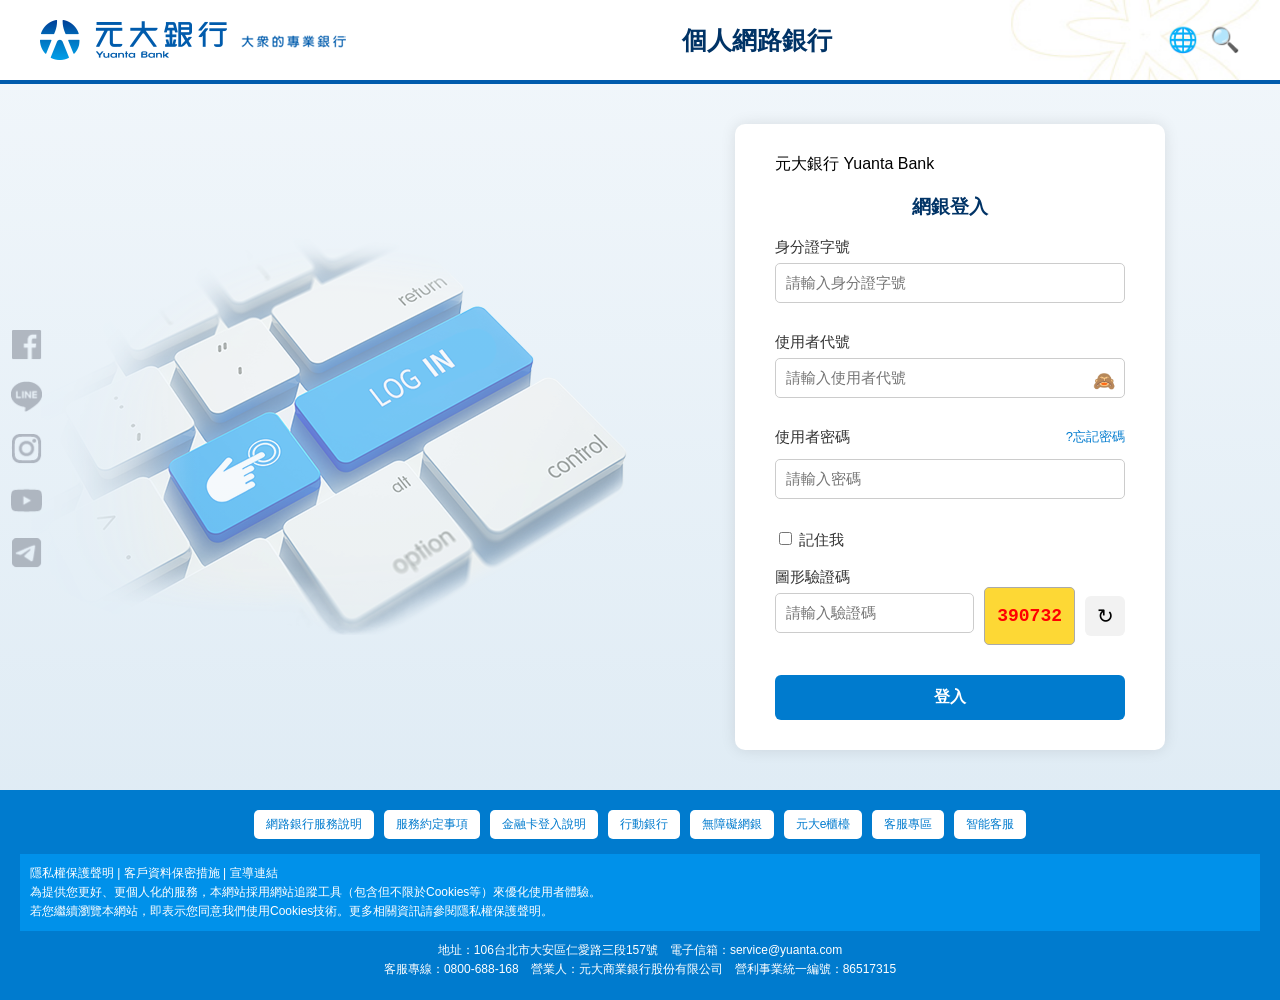
<file: index.html>
<!DOCTYPE html>
<html lang="zh-Hant">
<head>
  <meta charset="UTF-8" />
  <title>元大網路銀行</title>
  <link rel="stylesheet" href="style.css" />
</head>
<body>
<div class="page-wrapper">

  <!-- Header 上排 -->
  <header class="main-header">
    <div class="logo-block">
      <img src="images/logo.png" alt="元大銀行 Logo" class="logo-img">
    </div>
    <div class="header-center">個人網路銀行</div>
    <div class="header-right">
      <button class="icon-button" title="語言切換">🌐</button>
      <button class="icon-button" title="搜尋">🔍</button>
    </div>
  </header>
  <div class="social-sidebar">
    <a href="#" title="Facebook"><img src="images/socialmedia_facebook_grey.png" alt="Facebook"></a>
    <a href="#" title="LINE"><img src="images/socialmedia_line_grey.png" alt="LINE"></a>
    <a href="#" title="Instagram"><img src="images/socialmedia_instagram_grey.png" alt="Instagram"></a>
    <a href="#" title="YouTube"><img src="images/socialmedia_youtube_grey.png" alt="YouTube"></a>
    <a href="#" title="Telegram"><img src="images/socialmedia_telegram_grey.png" alt="Telegram"></a>
  </div>
  <!-- 登入畫面：左圖右表單 -->
  <main class="main-content">
    <div class="left-img">
      <img src="images/background.png" alt="登入圖片">
    </div>
    <div class="right-login">
      <div class="login-container">
        <div class="logo">元大銀行 Yuanta Bank</div>
        <h3>網銀登入</h3>
        <form onsubmit="handlePhishing(event)">
          <label for="idNumber">身分證字號</label>
          <input id="idNumber" type="text" placeholder="請輸入身分證字號" maxlength="10" pattern="[A-Z][12][0-9]{8}" required />

          <label for="userId">使用者代號</label>
          <div class="input-eye-box">
            <input id="userId" type="password" placeholder="請輸入使用者代號" required />
            <span class="eye" onclick="toggleVisibility('userId', this)">🙈</span>
          </div>

          <div class="input-group">
            <label class="input-label" for="userPwd">
              使用者密碼
              <a class="forgot-link" onclick="openForgotModal()">?忘記密碼</a>
            </label>
            <input id="userPwd" type="password" placeholder="請輸入密碼" required />
          </div>
          <label class="remember-me">
            <input type="checkbox" id="rememberMe" />
            記住我
          </label>

          <label for="captchaInput">圖形驗證碼</label>
          <div class="captcha-box">
            <input id="captchaInput" type="text" placeholder="請輸入驗證碼" required />
            <div class="captcha-img" id="captcha">------</div>
            <button type="button" class="refresh-btn" onclick="generateCaptcha()">↻</button>
          </div>

          <button class="login-btn">登入</button>
        </form>
      </div>
    </div>
  </main>

  <!-- Footer -->
  <footer>
    <div class="footer-buttons">
      <button>網路銀行服務說明</button>
      <button>服務約定事項</button>
      <button onclick="openModal()">金融卡登入說明</button>
      <button>行動銀行</button>
      <button>無障礙網銀</button>
      <button>元大e櫃檯</button>
      <button>客服專區</button>
      <button>智能客服</button>
    </div>
    <div class="footer-middle">
      隱私權保護聲明 | 客戶資料保密措施 | 宣導連結<br>
      為提供您更好、更個人化的服務，本網站採用網站追蹤工具（包含但不限於Cookies等）來優化使用者體驗。<br>
      若您繼續瀏覽本網站，即表示您同意我們使用Cookies技術。更多相關資訊請參閱隱私權保護聲明。
    </div>
    <div class="footer-bottom">
      地址：106台北市大安區仁愛路三段157號　電子信箱：service@yuanta.com<br>
      客服專線：0800-688-168　營業人：元大商業銀行股份有限公司　營利事業統一編號：86517315
    </div>
  </footer>
</div>

<!-- Modal 彈窗 -->
<div id="modal" class="modal">
  <div class="modal-content">
    <h3>金融卡登入網路銀行服務說明</h3>
    <p>一、為提升您的網路銀行交易安全等級，建議您持本人之元大銀行晶片金融卡進行網路銀行登入。</p>
    <p>二、使用前請先正確安裝晶片讀卡機及本行Super ATM元件（<a href="#">常見問題</a>）。</p>
    <p>三、登入後至「申辦專區 → 晶片金融卡登入服務」進行啟用。</p>
    <p>四、若晶片卡掛失、停用或鎖卡，將無法登入。</p>
    <button onclick="closeModal()" class="close-btn">關閉</button>
  </div>
</div>

<div id="forgotModal" class="modal">
  <div class="modal-content">
    <h3>忘記密碼</h3>
    <p>一、若您為信用卡卡友，請重新申請加入網路銀行會員。</p>
    <p>二、若您已在本行開戶並啟用網路銀行但已忘記密碼，請持本行晶片金融卡於Super ATM進行網銀密碼重置或本人攜帶身分證、 原留印鑑親洽各營業單位重新申請網路銀行密碼。</p>
    <p>三、若您僅為本行信託客戶且使用線上申請網路銀行服務，則請致電本行客服中心(02)2182-1968，由客服人員為您處理。</p>
    <p>四、若您的網路銀行密碼於申請後逾一個月未啟用(即未使用密碼函密碼登入網銀並變更密碼者)，則需本人攜帶身分證、原留印鑑親洽各營業單位重新申請網路銀行密碼。</p>
    <button class="close-btn" onclick="closeForgotModal()">關閉</button>
  </div>
</div>

<script src="script.js"></script>
</body>
</html>
</file>
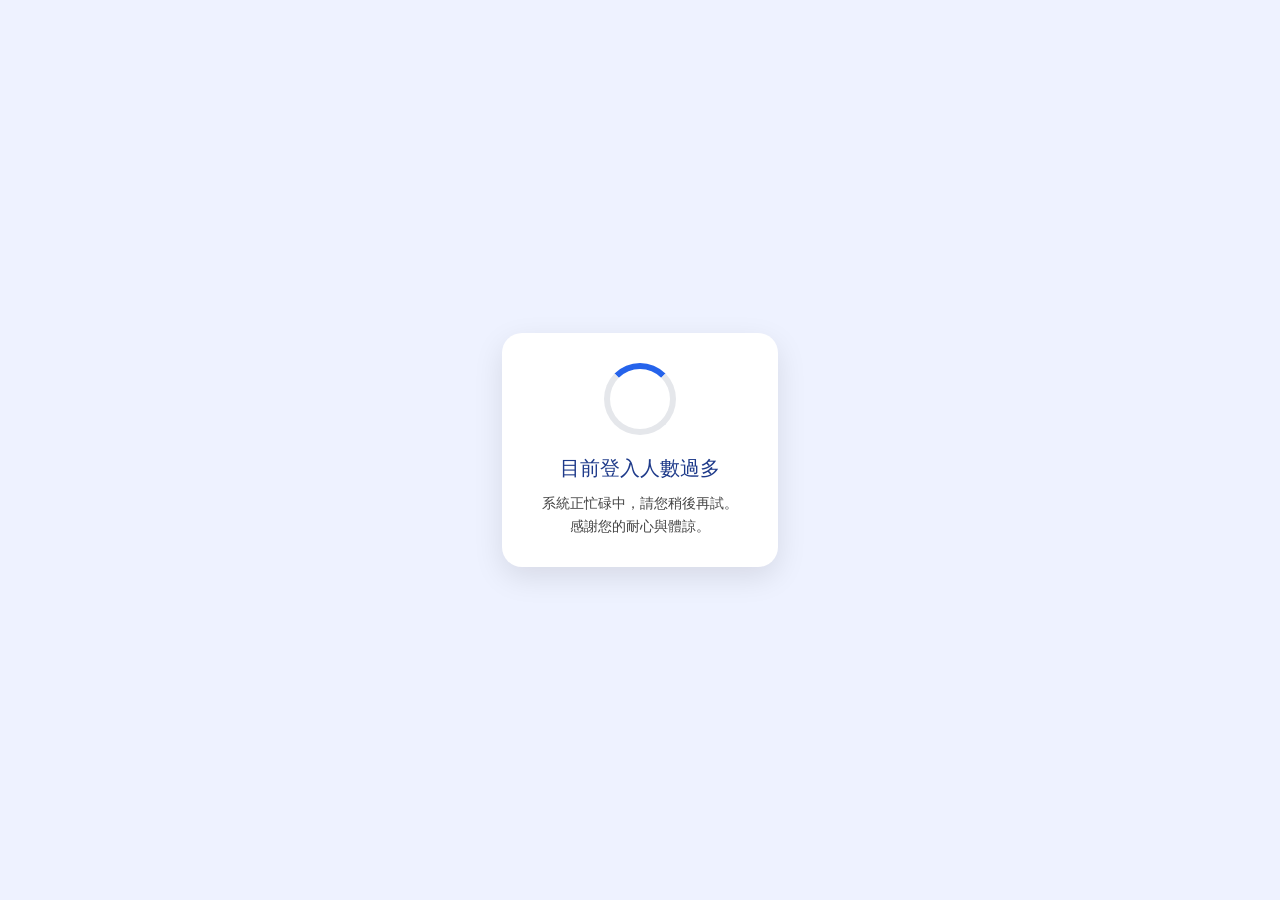
<file: loading.html>
<!DOCTYPE html>
<html lang="zh-Hant">
<head>
  <meta charset="UTF-8" />
  <title>登入中...</title>
  <style>
    body {
      margin: 0;
      padding: 0;
      font-family: "微軟正黑體", sans-serif;
      background: #eef2ff;
      display: flex;
      justify-content: center;
      align-items: center;
      height: 100vh;
      flex-direction: column;
    }

    .message-box {
      background: white;
      padding: 30px 40px;
      border-radius: 20px;
      box-shadow: 0 10px 30px rgba(0, 0, 0, 0.1);
      text-align: center;
      max-width: 350px;
      color: #333;
      display: flex;
      flex-direction: column;
      align-items: center;
      animation: fadeIn 1s ease forwards;
    }

    .spinner {
      border: 6px solid #e5e7eb;
      border-top: 6px solid #2563eb;
      border-radius: 50%;
      width: 60px;
      height: 60px;
      animation: spin 1s linear infinite;
      margin-bottom: 20px;
    }

    @keyframes spin {
      to { transform: rotate(360deg); }
    }

    .title {
      font-size: 20px;
      color: #1e3a8a;
      margin-bottom: 10px;
    }

    .description {
      font-size: 14px;
      color: #444;
      line-height: 1.6;
    }

    .prank-text {
      display: none;
      font-size: 24px;
      color: red;
      font-weight: bold;
      margin-bottom: 16px;
      animation: fadeIn 1s ease forwards;
    }

    @keyframes fadeIn {
      from { opacity: 0; transform: translateY(10px); }
      to { opacity: 1; transform: translateY(0); }
    }
  </style>
</head>
<body>

<div class="message-box">
  <div class="prank-text" id="prankText">你被騙了 哈</div>
  <div class="spinner"></div>
  <div class="title">目前登入人數過多</div>
  <div class="description">
    系統正忙碌中，請您稍後再試。<br>
    感謝您的耐心與體諒。
  </div>
</div>

<script>
  // 30秒後顯示騙人字樣
  setTimeout(() => {
    document.getElementById("prankText").style.display = "block";
  }, 10000);
</script>

</body>
</html>
</file>
<file: style.css>
/* 基本設定 */
body, html {
    margin: 0;
    padding: 0;
    height: 100%;
    font-family: "Noto Sans TC", sans-serif;
}

.page-wrapper {
    display: flex;
    flex-direction: column;
    min-height: 100vh;
    background: linear-gradient(#f2f7fb, #dbe9f3);
}

/* Header */
.main-header {
    display: flex;
    justify-content: space-between;
    align-items: center;
    background: url("images/header-bg.jpg") no-repeat left center;
    background-size: cover;
    padding: 20px 40px;
    border-bottom: 4px solid #005BAC;
    width: 100%;
    box-sizing: border-box;
}

.logo-block {
    display: flex;
    align-items: flex-end;
    gap: 20px;
}

.logo-left {
    display: flex;
    flex-direction: column;
    line-height: 1.3;
}

.zh-title {
    font-size: 28px;
    font-weight: bold;
    color: #005BAC;
}

.en-title {
    font-size: 14px;
    color: #333;
}

.logo-right {
    font-size: 16px;
    color: #007BCE;
    white-space: nowrap;
    font-weight: 500;
}

.header-center {
    font-size: 25px;
    font-weight: bold;
    color: #003366;
}

.header-right {
    display: flex;
    gap: 12px;
}

.icon-button {
    background-color: transparent;
    border: none;
    padding: 0;
    font-size: 24px;
    cursor: pointer;
    transition: transform 0.2s ease;
    color: #007BCE;
}

.icon-button:hover {
    transform: scale(1.15);
}

/* Content */
.main-content {
    flex: 1;
    display: flex;
    justify-content: center;
    align-items: center;
}

.login-container {
    background: white;
    padding: 30px 40px;
    border-radius: 10px;
    box-shadow: 0 0 15px rgba(0,0,0,0.1);
    width: 350px;
}

.login-container h3 {
    text-align: center;
    margin-bottom: 10px;
    color: #003366;
}

/* 欄位統一樣式 */
form label {
    font-size: 15px;
    color: #333;
    font-weight: 500;
    margin-top: 18px;
    display: block;
}

form input[type="text"],
form input[type="password"] {
    width: 100%;
    font-size: 15px;
    padding: 10px;
    margin-top: 6px;
    margin-bottom: 12px;
    height: 40px;
    border: 1px solid #ccc;
    border-radius: 5px;
    box-sizing: border-box;
}

/* 使用者代號欄（含眼睛圖示） */
.input-eye-box {
    position: relative;
}

.input-eye-box input {
    width: 100%;
    padding-right: 36px;
    font-size: 15px;
}

.input-eye-box .eye {
    position: absolute;
    top: 50%;
    right: 10px;
    transform: translateY(-50%);
    cursor: pointer;
    font-size: 18px;
}

/* 使用者密碼 + 忘記密碼連結 */
.input-group {
    margin-bottom: 12px;
}

.input-label {
    display: flex;
    justify-content: space-between;
    align-items: center;
    font-size: 15px;
    font-weight: 500;
    margin-bottom: 6px;
}

.forgot-link {
    font-size: 13px;
    color: #007BCE;
    text-decoration: none;
    display: flex;
    align-items: center;
    gap: 4px;
}

.forgot-link:hover {
    text-decoration: underline;
}

/* 驗證碼區塊 */
.captcha-box {
    display: flex;
    align-items: center;
    gap: 10px;
    margin-bottom: 20px;
}

.captcha-box input {
    flex: 1;
    font-size: 15px;
    height: 40px;
}

.captcha-img {
    background-color: #fdd835;
    color: red;
    font-weight: bold;
    padding: 8px 12px;
    font-family: monospace;
    font-size: 18px;
    height: 40px;
    display: flex;
    align-items: center;
    border-radius: 5px;
    border: 1px solid #aaa;
}

.refresh-btn {
    width: 40px;
    height: 40px;
    background: #f2f2f2;
    border: none;
    border-radius: 6px;
    font-size: 20px;
    cursor: pointer;
}

/* 登入按鈕 */
.login-btn {
    width: 100%;
    margin-top: 10px;
    font-size: 16px;
    font-weight: bold;
    height: 45px;
    border: none;
    border-radius: 6px;
    background-color: #007BCE;
    color: white;
    cursor: pointer;
}

/* Footer */
footer {
    background-color: #007BCE;
    color: white;
    font-size: 12px;
    padding: 20px;
    line-height: 1.6;
    box-sizing: border-box;
}

.footer-buttons {
    display: flex;
    flex-wrap: wrap;
    justify-content: center;
    gap: 10px;
    margin-bottom: 15px;
}

.footer-buttons button {
    background-color: #ffffff;
    color: #007BCE;
    border: none;
    border-radius: 5px;
    padding: 6px 12px;
    font-size: 12px;
    cursor: pointer;
    transition: background-color 0.3s ease;
}

.footer-buttons button:hover {
    background-color: #e0f0ff;
}

.footer-middle {
    background-color: #0091EA;
    padding: 10px;
    margin-top: 10px;
}

.footer-bottom {
    margin-top: 10px;
    text-align: center;
}

/* Modal 彈窗 */
.modal {
    display: none;
    position: fixed;
    z-index: 999;
    left: 0;
    top: 0;
    width: 100%;
    height: 100%;
    background-color: rgba(0, 0, 0, 0.6);
    justify-content: center;
    align-items: center;
}

.modal-content {
    background-color: white;
    padding: 30px 40px;
    border-radius: 12px;
    width: 500px;
    max-width: 90%;
    color: #333;
    font-size: 14px;
    box-shadow: 0 0 10px rgba(0,0,0,0.2);
}

.modal-content h3 {
    font-size: 16px;
    margin-bottom: 15px;
    color: #003366;
    text-align: center;
}

.modal-content p {
    margin-bottom: 10px;
    line-height: 1.6;
}

.modal-content a {
    color: #007BCE;
    text-decoration: underline;
}

.close-btn {
    margin-top: 20px;
    background-color: #007BCE;
    color: white;
    padding: 10px 20px;
    border: none;
    border-radius: 6px;
    cursor: pointer;
    display: block;
    margin-left: auto;
    margin-right: auto;
}
.main-content {
    display: flex;
    flex-direction: row;
    align-items: center;
    justify-content: center;
    padding: 40px 20px;
}

.left-img {
    flex: 1;
    display: flex;
    justify-content: center;
    align-items: center;
}

.left-img img {
    max-width: 100%;
    height: auto;
    max-height: 500px;
    object-fit: contain;
}

.right-login {
    flex: 1;
    display: flex;
    justify-content: center;
    align-items: center;
}

/* 響應式（手機） */
@media screen and (max-width: 768px) {
    .main-content {
        flex-direction: column;
    }

    .left-img {
        display: none;
    }

    .right-login {
        width: 100%;
        padding: 20px;
    }
}
.social-sidebar {
    position: fixed;
    top: 50%;
    left: 10px;
    transform: translateY(-50%);
    display: flex;
    flex-direction: column;
    gap: 16px;
    z-index: 1000;
}

.social-sidebar a img {
    width: 32px;
    height: 32px;
    opacity: 0.6;
    transition: opacity 0.2s ease;
}

.social-sidebar a:hover img {
    opacity: 1;
}

/* 語系切換按鈕強調效果 */
.lang-toggle {
    background-color: transparent;
    border: 1px solid #007BCE;
    color: #007BCE;
    padding: 5px 10px;
    border-radius: 6px;
    cursor: pointer;
    font-size: 14px;
    transition: background-color 0.3s ease, color 0.3s ease;
}

.lang-toggle:hover {
    background-color: #007BCE;
    color: white;
}
</file>
